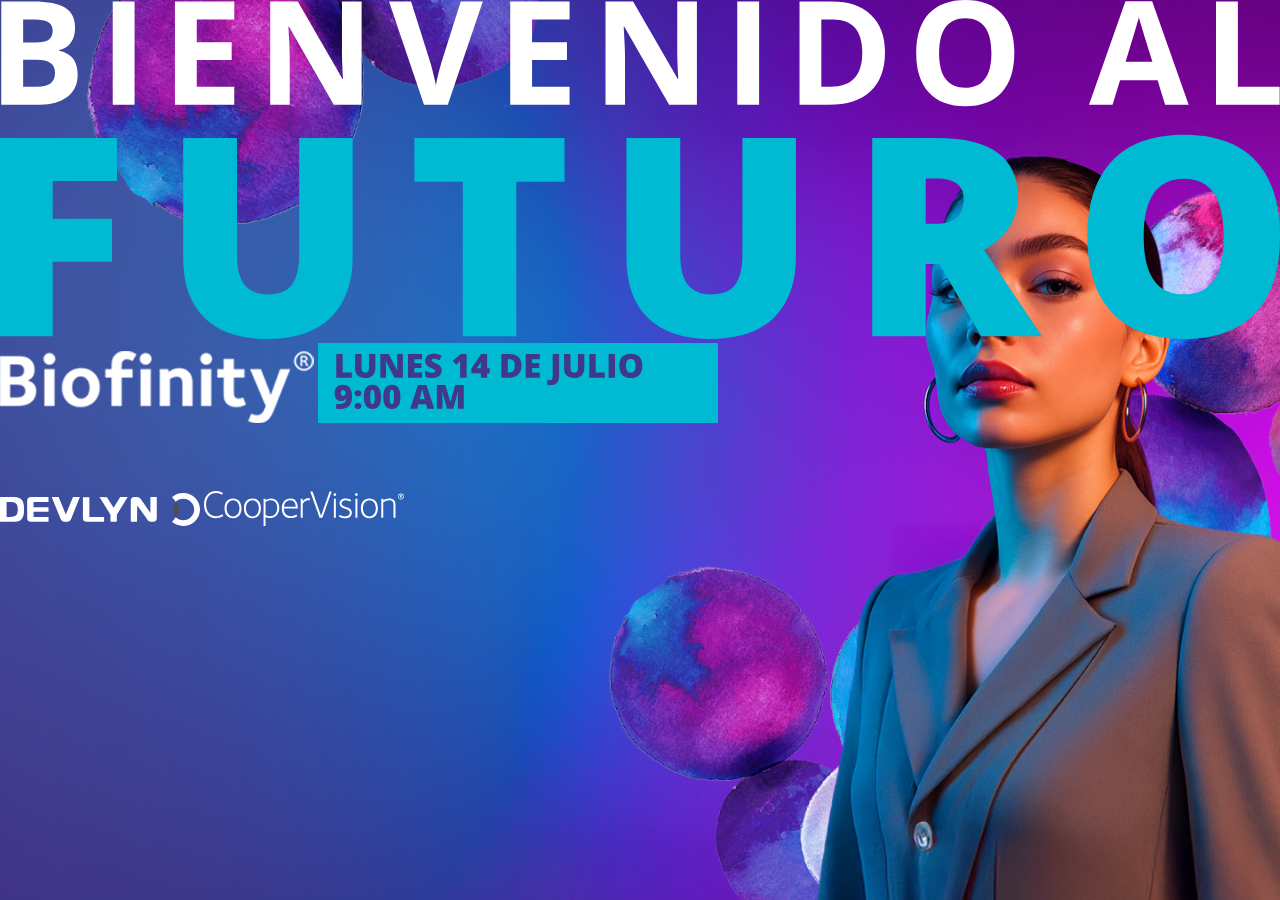
<file: index.html>
<!DOCTYPE html>
<html lang="es-MX">
  <head>
    <meta charset="utf-8" />
    <meta name="viewport" content="width=device-width, initial-scale=1" />
    <link
      rel="icon"
      href="assets/favicon.ico"
      type="image/vnd.microsoft.icon"
    />
    <title>Bienvenido al Futuro | BioInfinity</title>
    <link
      href="https://cdn.jsdelivr.net/npm/bootstrap@5.3.7/dist/css/bootstrap.min.css"
      rel="stylesheet"
      integrity="sha384-LN+7fdVzj6u52u30Kp6M/trliBMCMKTyK833zpbD+pXdCLuTusPj697FH4R/5mcr"
      crossorigin="anonymous"
    />
    <link rel="stylesheet" href="style.css" />
  </head>
  <body>
    <div class="d-flex justify-content-center align-items-center vh-100">
      <div class="container">
        <div class="row">
          <div class="col-sm-6">
            <img
              src="assets/BienvenidoFuturo.svg"
              alt="Bienvenido al futuro"
              class="img-fluid mb-5"
            />
            <img
              src="assets/LogoBioInfinity.png"
              class="img-fluid mb-5"
              alt="BioInfinity Logo"
            />
            <img
              src="assets/FechaYHora.svg"
              class="img-fluid img-fecha mb-5"
              alt="Fecha y Hora"
            />
          </div>
        </div>
        <div class="logos">
          <div class="row">
            <div class="col-sm-6">
              <div
                class="d-flex flex-column flex-md-row justify-content-sm-between gap-5 pb-5"
              >
                <img
                  src="assets/Devlyn.svg"
                  class="img-fluid"
                  alt="Devlyn Logo"
                />
                <img
                  src="assets/Cooper.svg"
                  class="img-fluid"
                  alt="CooperVision Logo"
                />
              </div>
            </div>
          </div>
        </div>
      </div>
    </div>
    <script
      src="https://cdn.jsdelivr.net/npm/bootstrap@5.3.7/dist/js/bootstrap.bundle.min.js"
      integrity="sha384-ndDqU0Gzau9qJ1lfW4pNLlhNTkCfHzAVBReH9diLvGRem5+R9g2FzA8ZGN954O5Q"
      crossorigin="anonymous"
    ></script>
  </body>
</html>
</file>
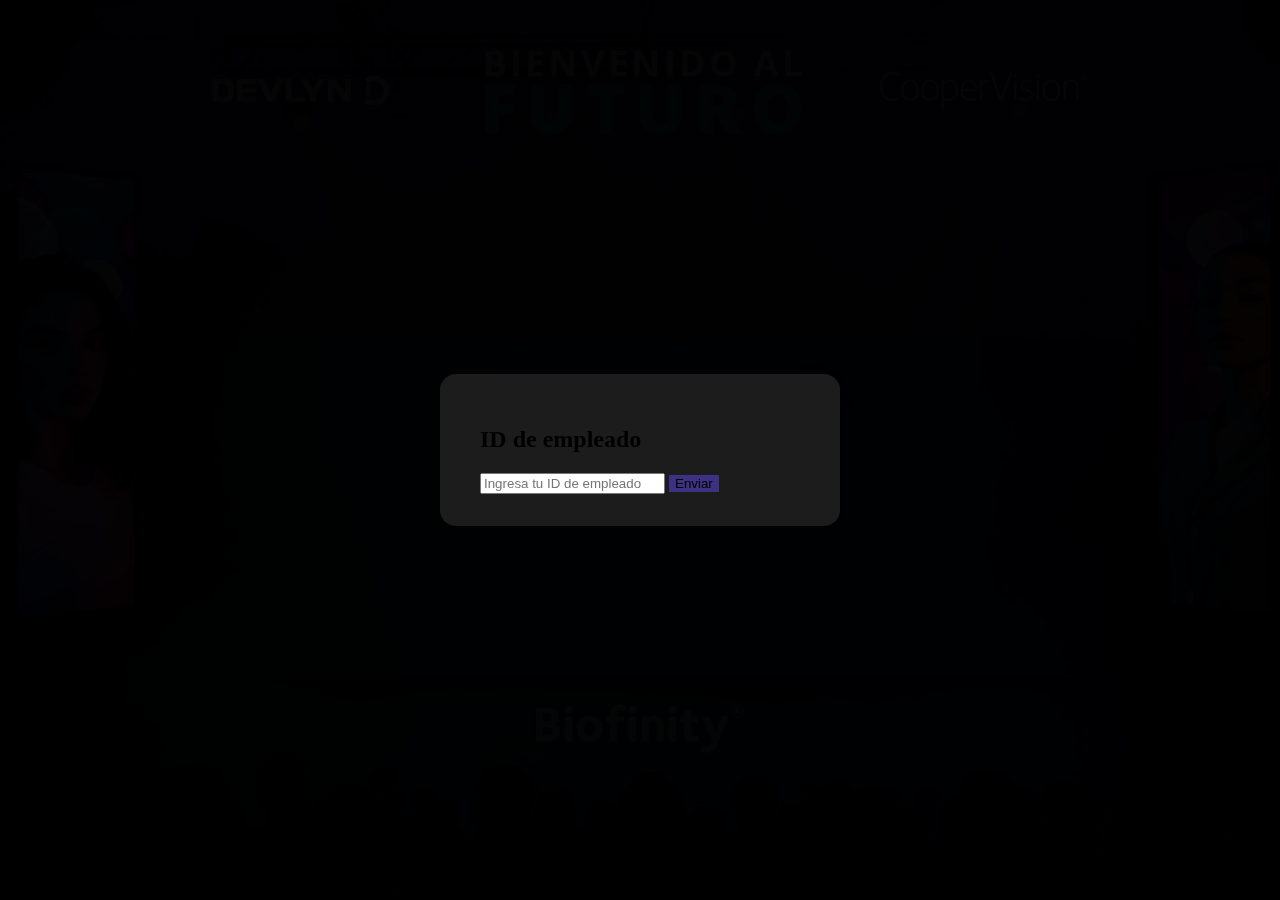
<file: prueba/index.html>
<!DOCTYPE html>
<script>
  document.addEventListener("DOMContentLoaded", function () {
    const overlay = document.createElement("div");
    overlay.id = "employee-overlay";
    overlay.innerHTML = `
            <div class="overlay-bg"></div>
            <form id="employee-form" class="overlay-form">
                <h2 class="mb-3 text-white">ID de empleado</h2>
                <input
                    type="text"
                    id="employee-id"
                    name="employee-id"
                    maxlength="15"
                    class="form-control mb-2"
                    placeholder="Ingresa tu ID de empleado"
                    autocomplete="off"
                    required
                />
                <div id="error-msg" class="text-danger mb-2" style="display:none;"></div>
                <button type="submit" class="btn btn-primary w-100" style="background:#3c3182;border:none;">Enviar</button>
            </form>
        `;
    document.body.appendChild(overlay);

    const style = document.createElement("style");
    style.innerHTML = `
            #employee-overlay {
                position: fixed;
                z-index: 9999;
                inset: 0;
                display: flex;
                align-items: center;
                justify-content: center;
                background: rgba(0,0,0,0.85);
                transition: opacity 0.5s;
            }
            #employee-overlay .overlay-bg {
                position: absolute;
                inset: 0;
                background: #000;
                opacity: 0.85;
            }
            #employee-overlay .overlay-form {
                position: relative;
                z-index: 1;
                background: rgba(30,30,30,0.95);
                padding: 2rem 2.5rem 2rem 2.5rem;
                border-radius: 1rem;
                box-shadow: 0 0 32px #000a;
                min-width: 320px;
                max-width: 90vw;
                animation: fadeIn 0.6s;
            }
            @keyframes fadeIn {
                from { opacity: 0; transform: scale(0.96);}
                to { opacity: 1; transform: scale(1);}
            }
            @keyframes curtainUp {
                to { transform: translateY(-100vh);}
            }
        `;
    document.head.appendChild(style);

    // Form logic
    const form = overlay.querySelector("#employee-form");
    const input = overlay.querySelector("#employee-id");
    const errorMsg = overlay.querySelector("#error-msg");

    form.addEventListener("submit", function (e) {
      e.preventDefault();
      errorMsg.style.display = "none";
      const value = input.value.trim();
      if (!value) {
        errorMsg.textContent = "El ID no puede estar vacío.";
        errorMsg.style.display = "block";
        return;
      }
      if (value.length > 15) {
        errorMsg.textContent = "Máximo 15 caracteres.";
        errorMsg.style.display = "block";
        return;
      }

      // Fade out form
      form.style.transition = "opacity 0.5s";
      form.style.opacity = "0";
      setTimeout(() => {
        form.style.display = "none";
        // Send webhook (replace URL)
        fetch("https://your-webhook-url.com", {
          method: "POST",
          headers: { "Content-Type": "application/json" },
          body: JSON.stringify({ employeeId: value }),
        }).catch(() => {});

        // Curtain up animation
        overlay.style.transition =
          "transform 0.7s cubic-bezier(.77,0,.18,1), opacity 0.5s";
        overlay.style.transform = "translateY(-100vh)";
        overlay.style.opacity = "0";
        setTimeout(() => {
          overlay.remove();
        }, 700);
      }, 500);
    });
  });
</script>
<html lang="es-MX">
  <head>
    <meta charset="utf-8" />
    <meta name="viewport" content="width=device-width, initial-scale=1" />
    <link
      rel="icon"
      href="../assets/favicon.ico"
      type="image/vnd.microsoft.icon"
    />
    <title>Bienvenido al Futuro | BioInfinity</title>
    <link
      href="https://cdn.jsdelivr.net/npm/bootstrap@5.3.7/dist/css/bootstrap.min.css"
      rel="stylesheet"
      integrity="sha384-LN+7fdVzj6u52u30Kp6M/trliBMCMKTyK833zpbD+pXdCLuTusPj697FH4R/5mcr"
      crossorigin="anonymous"
    />
    <style>
      html,
      body {
        margin: 0;
        padding: 0;
        height: 100%;
        background-color: #000;
      }

      img {
        user-drag: none;
        -webkit-user-drag: none;
        user-select: none;
        -moz-user-select: none;
        -webkit-user-select: none;
        -ms-user-select: none;
      }

      .bg {
        background-image: url("../assets/scenario.png");
        height: 100%;
        background-position: center;
        background-repeat: no-repeat;
        background-size: cover;
      }
    </style>
  </head>
  <body>
    <div class="bg">
      <main class="d-flex justify-content-center align-items-center vh-100">
        <div class="container">
          <div class="row justify-content-center align-items-center">
            <div class="col-12 col-md-8 col-xl-6 col-xxl-7">
              <div class="ratio ratio-16x9">
                <iframe
                  src="https://www.youtube.com/embed/0Okbd6_-CL8?si=pynazfOmaweucj6T"
                  title="YouTube video player"
                  frameborder="0"
                  allow="accelerometer; autoplay; clipboard-write; encrypted-media; gyroscope; picture-in-picture; web-share"
                  referrerpolicy="strict-origin-when-cross-origin"
                  allowfullscreen
                ></iframe>
              </div>
            </div>
          </div>
        </div>
      </main>
    </div>

    <script
      src="https://cdn.jsdelivr.net/npm/bootstrap@5.3.7/dist/js/bootstrap.bundle.min.js"
      integrity="sha384-ndDqU0Gzau9qJ1lfW4pNLlhNTkCfHzAVBReH9diLvGRem5+R9g2FzA8ZGN954O5Q"
      crossorigin="anonymous"
    ></script>
  </body>
</html>
</file>
<file: style.css>
html,
body {
  margin: 0;
  padding: 0;
  height: 100%;
}
body {
  background-image: url("./assets/BackPrevio.png");
  background-size: cover;
  background-position: center;
  background-repeat: no-repeat;
  min-height: 100vh;
  min-height: -webkit-fill-available;
}
img {
  user-drag: none;
  -webkit-user-drag: none;
  user-select: none;
  -moz-user-select: none;
  -webkit-user-select: none;
  -ms-user-select: none;
}

.logos {
  margin-top: 4rem;
}
.logos img {
  max-width: 200px;
  /* max-width: 200px;
        height: auto; */
}

.img-fecha {
  max-width: 400px;
}
</file>
